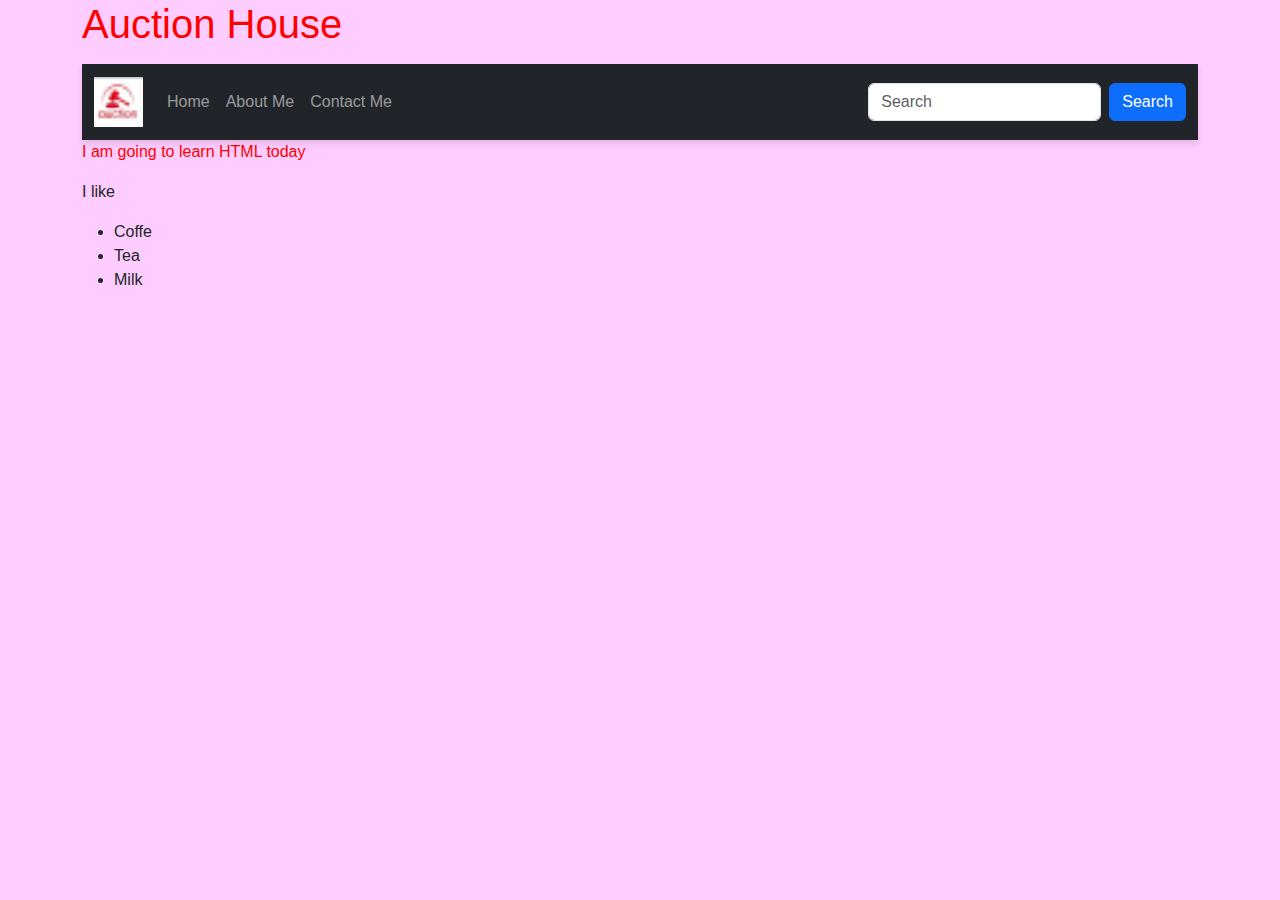
<file: index.html>
<!DOCTYPE html>
<html lang="en">
<head>
  <meta charset="UTF-8">
  <meta name="viewport" content="width=device-width, initial-scale=1">
  <meta name="description" content="Auction House - Buy and Sell Items Easily">
  <title>Auction House</title>
  <link href="https://cdn.jsdelivr.net/npm/bootstrap@5.3.2/dist/css/bootstrap.min.css" rel="stylesheet">
  <link rel="stylesheet" href="styles.css">
</head>
<body style="background-color:#ffccff;" > 
<div class="container">
<h1 style="color:red; "> Auction House </h1>
<p style="font-size:15;
fonalign:center;" Welcome to my world of magic </p>
<nav class="navbar navbar-expand-sm navbar-dark bg-dark">
  <div class="container-fluid">
    <a class="navbar-brand" href="javascript:void(0)"> <img src="logo.png" alt="logo"></a>
    <button class="navbar-toggler" type="button" data-bs-toggle="collapse" data-bs-target="#mynavbar">
      <span class="navbar-toggler-icon"></span>
    </button>
    <div class="collapse navbar-collapse" id="mynavbar">
      <ul class="navbar-nav me-auto">
        <li class="nav-item">
          <a class="nav-link" href="index.html">Home</a>
        </li>
        <li class="nav-item">
          <a class="nav-link" href="javascript:void(0)">About Me</a>
        </li>
        <li class="nav-item">
          <a class="nav-link" href="javascript:void(0)">Contact Me</a>
        </li>
      </ul>
      <form class="d-flex">
        <input class="form-control me-2" type="text" placeholder="Search">
        <button class="btn btn-primary" type="button">Search</button>
      </form>
    </div>
  </div>
</nav>
<p style="color:red;"> I am going to learn HTML today </p>
<div style="backround-color:#ffccbb;">
<p> I like </p>
 <ul style="font-align:center;">
  <li>Coffe</li>
  <li>Tea</li>
  <li>Milk</li>
</div>  
</body>
</html>
</file>
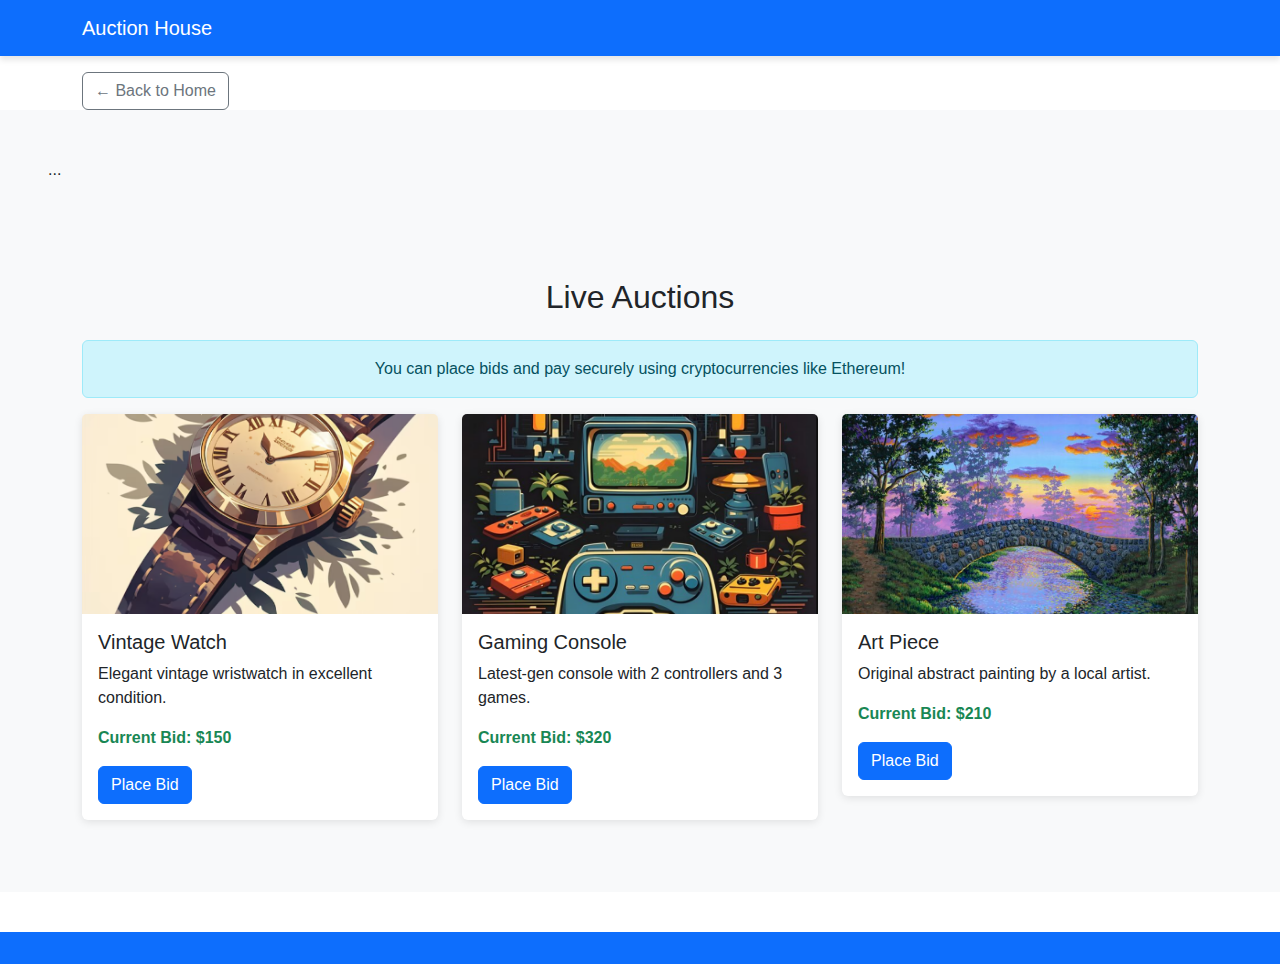
<file: buy.html>
<!DOCTYPE html>
<html lang="en">
<head>
  <meta charset="UTF-8">
  <meta name="viewport" content="width=device-width, initial-scale=1">
  <title>Buy Items - Auction House</title>
  <link href="https://cdn.jsdelivr.net/npm/bootstrap@5.3.2/dist/css/bootstrap.min.css" rel="stylesheet">
  <link rel="stylesheet" href="styles.css">
</head>
<body>

  <!-- Navigation Bar -->
  <nav class="navbar navbar-expand-lg navbar-dark bg-primary">
    <div class="container">
      <a class="navbar-brand" href="index.html">Auction House</a>
    </div>
  </nav>

   <!--  Back Button -->
<div class="container mt-3">
  <a href="index.html" class="btn btn-outline-secondary">&larr; Back to Home</a>
</div>

  <!-- Buy Page Content -->
<section class="auctions p-5 bg-light">
  ...
</section>

  <!--  Buy Page Content -->
  <section class="auctions p-5 bg-light">
    <div class="container">
      <h2 class="text-center mb-4">Live Auctions</h2>

      <div class="alert alert-info text-center" role="alert">
        You can place bids and pay securely using cryptocurrencies like Ethereum!
      </div>

     <!--Product cards images added -->
 <div class="row">
        <div class="col-md-4 mb-4">
          <div class="card">
            <img src="vintage-watch.png" class="card-img-top" alt="Vintage Watch" style="height: 200px; object-fit: cover;"> 
            <div class="card-body">
              <h5 class="card-title">Vintage Watch</h5>
              <p class="card-text">Elegant vintage wristwatch in excellent condition.</p>
              <p class="text-success fw-bold">Current Bid: $150</p>
              <button class="btn btn-primary">Place Bid</button>
            </div>
          </div>
        </div>

        <div class="col-md-4 mb-4">
          <div class="card">
            <img src="console.png" class="card-img-top" alt="Gaming Console" style="height: 200px; object-fit: cover;"> 
            <div class="card-body">
              <h5 class="card-title">Gaming Console</h5>
              <p class="card-text">Latest-gen console with 2 controllers and 3 games.</p>
              <p class="text-success fw-bold">Current Bid: $320</p>
              <button class="btn btn-primary">Place Bid</button>
            </div>
          </div>
        </div>

        <div class="col-md-4 mb-4">
          <div class="card">
            <img src="art.png" class="card-img-top" alt="Art Piece" style="height: 200px; object-fit: cover;"> 
            <div class="card-body">
              <h5 class="card-title">Art Piece</h5>
              <p class="card-text">Original abstract painting by a local artist.</p>
              <p class="text-success fw-bold">Current Bid: $210</p>
              <button class="btn btn-primary">Place Bid</button>
            </div>
          </div>
        </div>
      </div>
    </div>
  </section>

  <!-- Footer -->
  <footer class="bg-primary text-white text-center py-3">
  </footer>

</body>
</html>
</file>
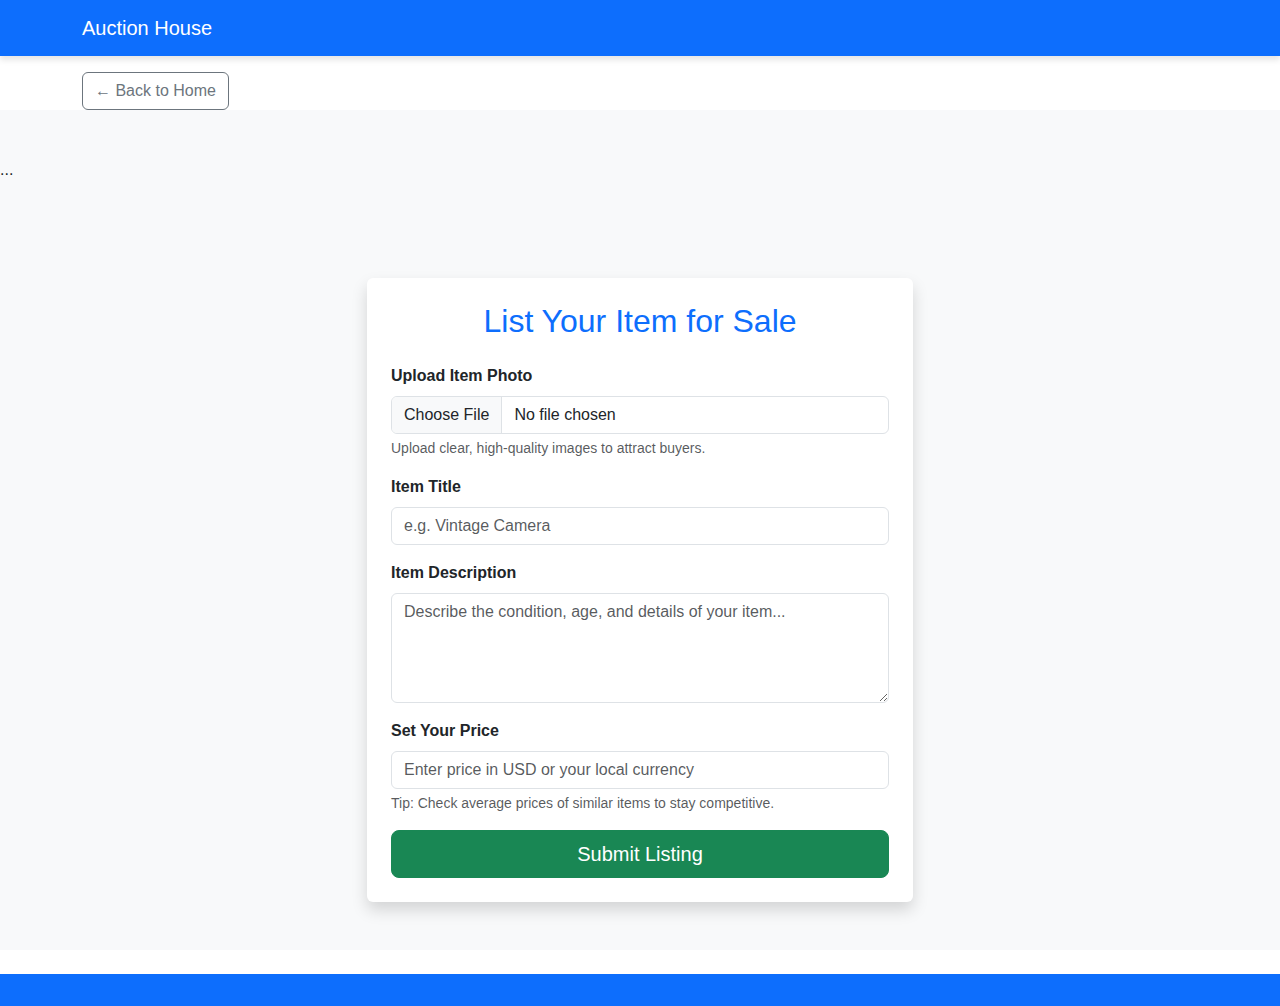
<file: sell.html>
<!DOCTYPE html>
<html lang="en">
<head>
  <meta charset="UTF-8">
  <meta name="viewport" content="width=device-width, initial-scale=1">
  <title>Sell Item - Auction House</title>
  <link href="https://cdn.jsdelivr.net/npm/bootstrap@5.3.2/dist/css/bootstrap.min.css" rel="stylesheet">
  <link rel="stylesheet" href="styles.css">
</head>
<body>

  <!--  Navigation Bar -->
  <nav class="navbar navbar-expand-lg navbar-dark bg-primary">
    <div class="container">
      <a class="navbar-brand" href="index.html">Auction House</a>
    </div>
  </nav>
  
  <!-- Back Button -->
<div class="container mt-3">
  <a href="index.html" class="btn btn-outline-secondary">&larr; Back to Home</a>
</div>
  
<!-- Sell Form Section -->
<section class="sell-form py-5 bg-light">
  ...
</section>

   <!-- Enhanced Sell Form Section -->
  <section class="sell-form py-5 bg-light">
    <div class="container">
      <div class="row justify-content-center">
        <div class="col-md-8 col-lg-6">
          <div class="card shadow p-4">
            <h2 class="text-center mb-4 text-primary">List Your Item for Sale</h2>

            <form>
              <div class="mb-3">
                <label for="itemPhoto" class="form-label fw-semibold">Upload Item Photo</label>
                <input type="file" class="form-control" id="itemPhoto">
                <div class="form-text text-muted">
                  Upload clear, high-quality images to attract buyers.
                </div>
              </div>

              <div class="mb-3">
                <label for="itemTitle" class="form-label fw-semibold">Item Title</label>
                <input type="text" class="form-control" id="itemTitle" placeholder="e.g. Vintage Camera">
              </div>

              <div class="mb-3">
                <label for="itemDescription" class="form-label fw-semibold">Item Description</label>
                <textarea class="form-control" id="itemDescription" rows="4" placeholder="Describe the condition, age, and details of your item..."></textarea>
              </div>

              <div class="mb-3">
                <label for="itemPrice" class="form-label fw-semibold">Set Your Price</label>
                <input type="number" class="form-control" id="itemPrice" placeholder="Enter price in USD or your local currency">
                <div class="form-text text-muted">
                  Tip: Check average prices of similar items to stay competitive.
                </div>
              </div>

              <div class="d-grid">
                <button type="submit" class="btn btn-success btn-lg">Submit Listing</button>
              </div>
            </form>

          </div>
        </div>
      </div>
    </div>
  </section>
  
    <!--  Footer -->
  <footer class="bg-primary text-white text-center py-3 mt-4">
  </footer>

</body>
</html>
</file>
<file: styles.css>
/* General Styles */
body {
  font-family: 'Segoe UI', Tahoma, Geneva, Verdana, sans-serif;
}

/* Navbar */
.navbar {
  box-shadow: 0 4px 6px rgba(0, 0, 0, 0.1);
}

/* Sections */
section {
  padding: 60px 0;
}

/* Cards */
.card {
  border: none;
  box-shadow: 0 2px 8px rgba(0,0,0,0.1);
}

/* Footer */
footer {
  margin-top: 40px;
}

/* Weather Info */
#weatherInfo {
  font-size: 1.2rem;
}
/* Smooth scrolling for better UX */
html {
  scroll-behavior: smooth;
}
</file>
